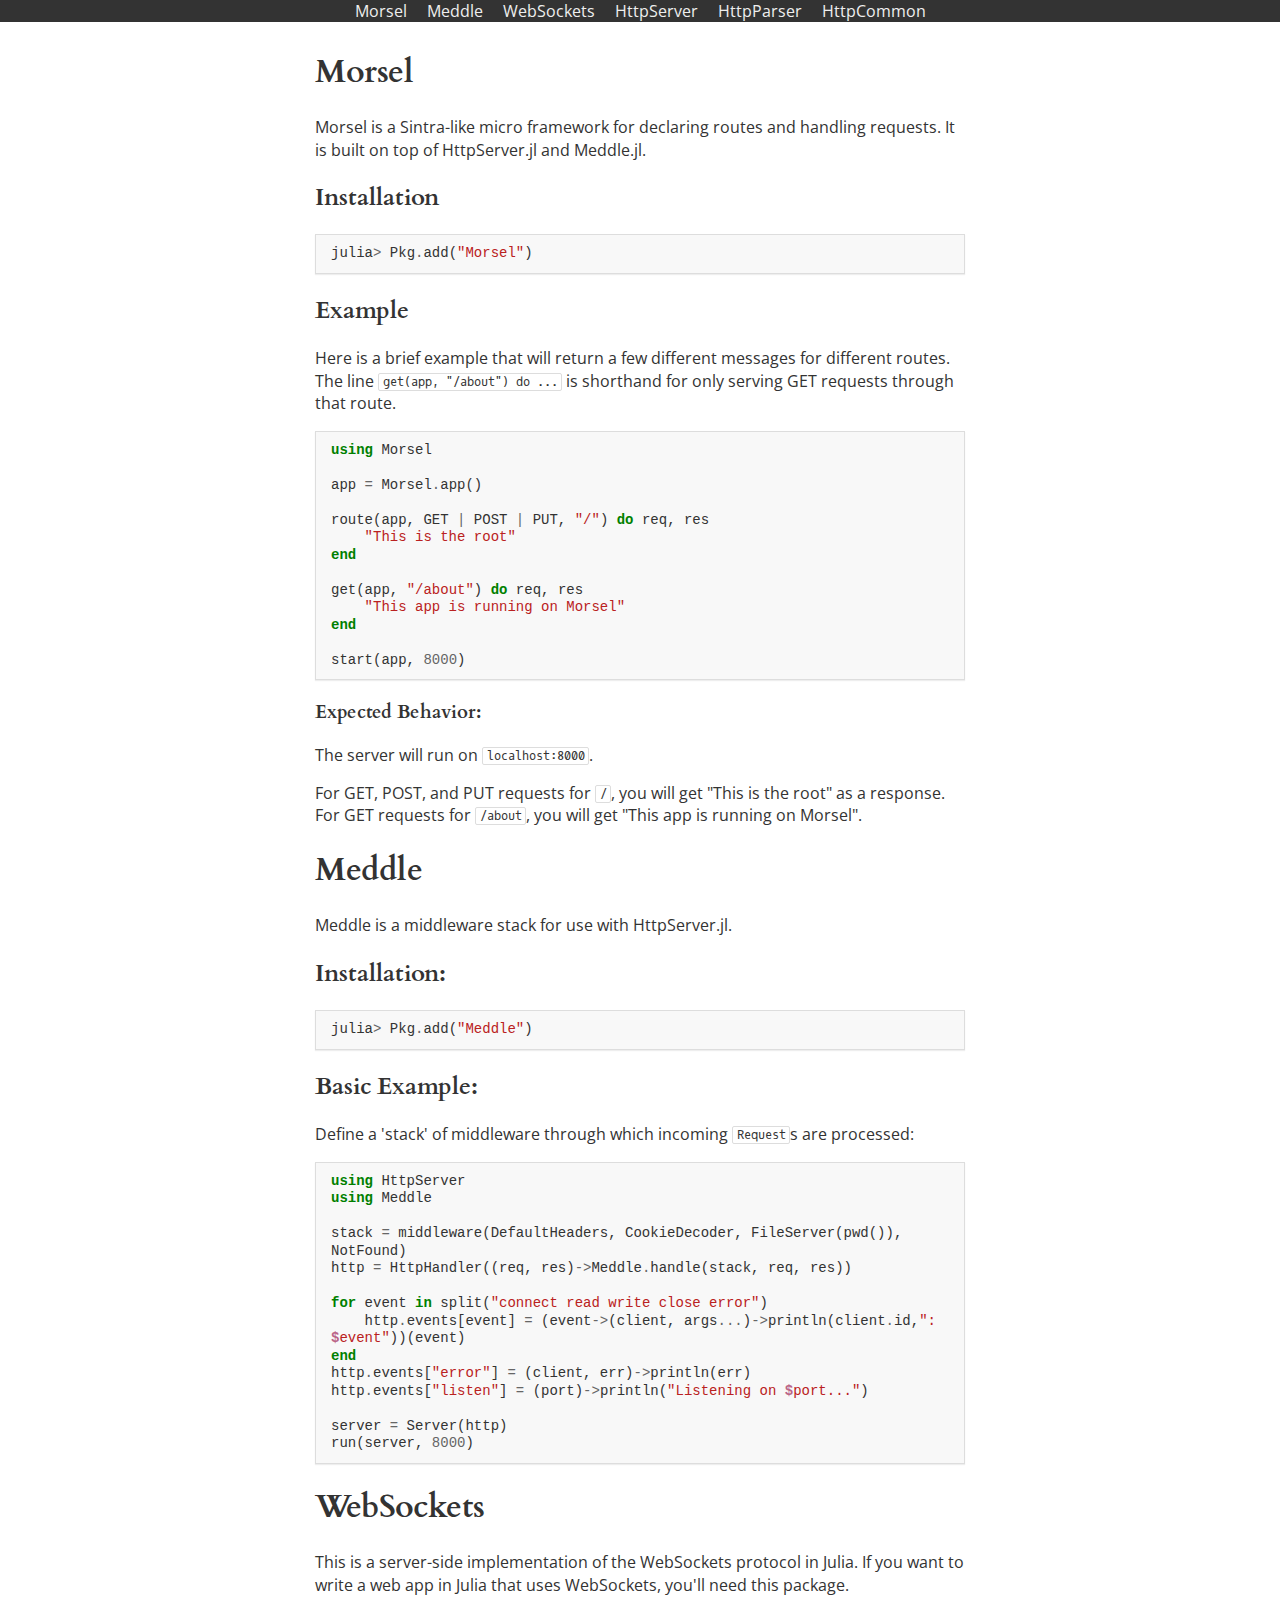
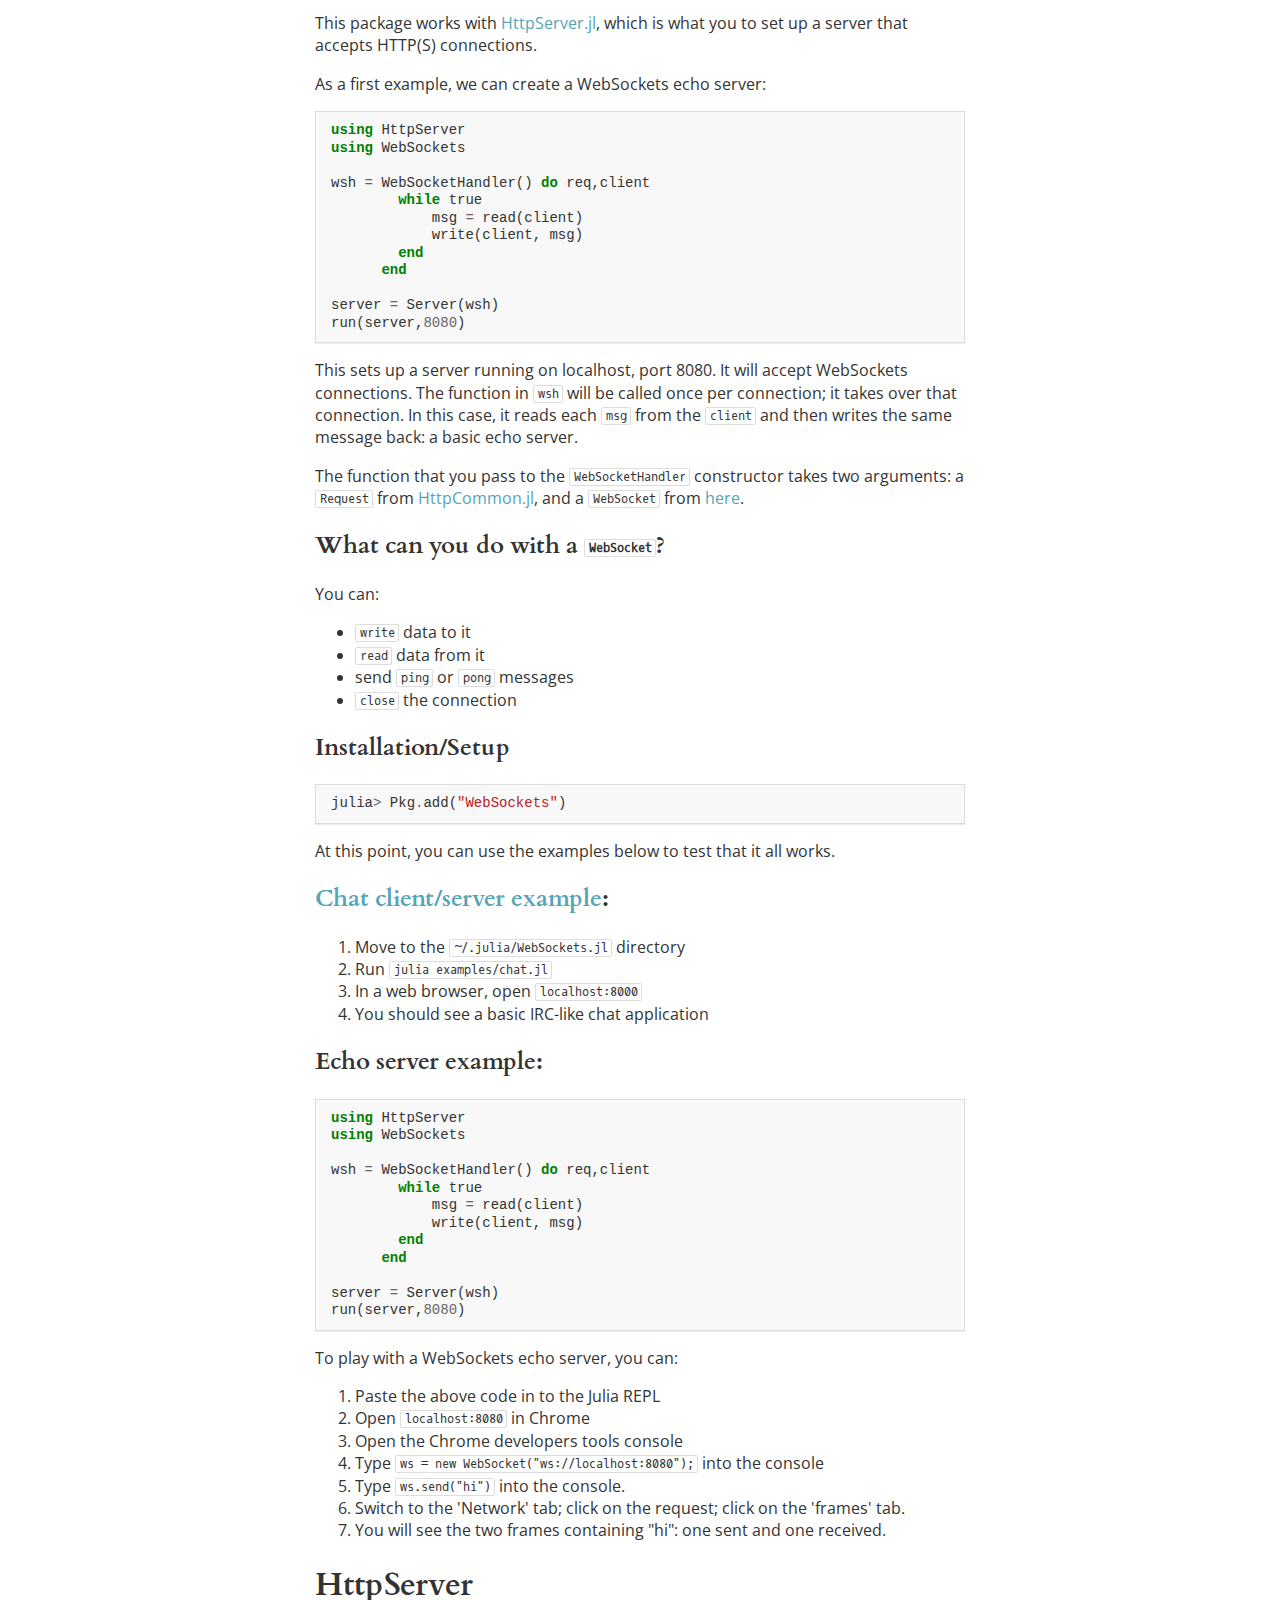
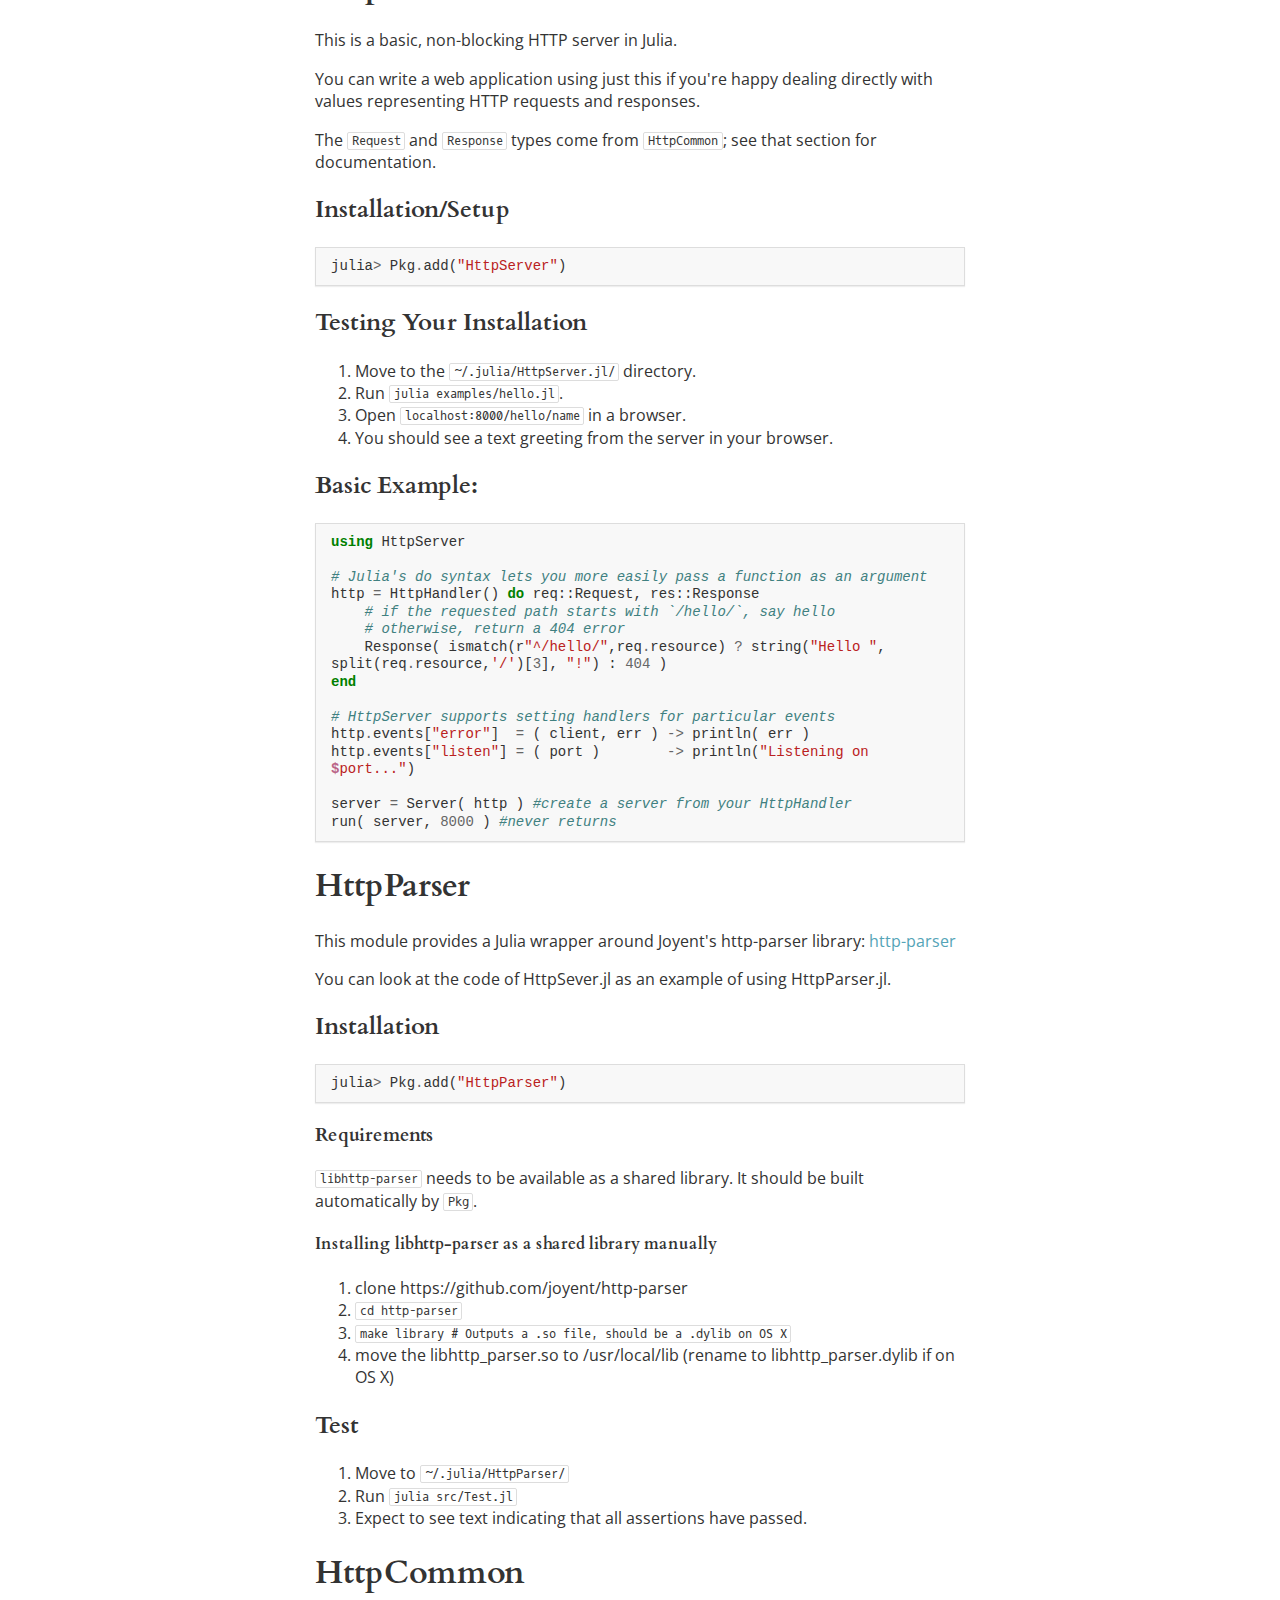
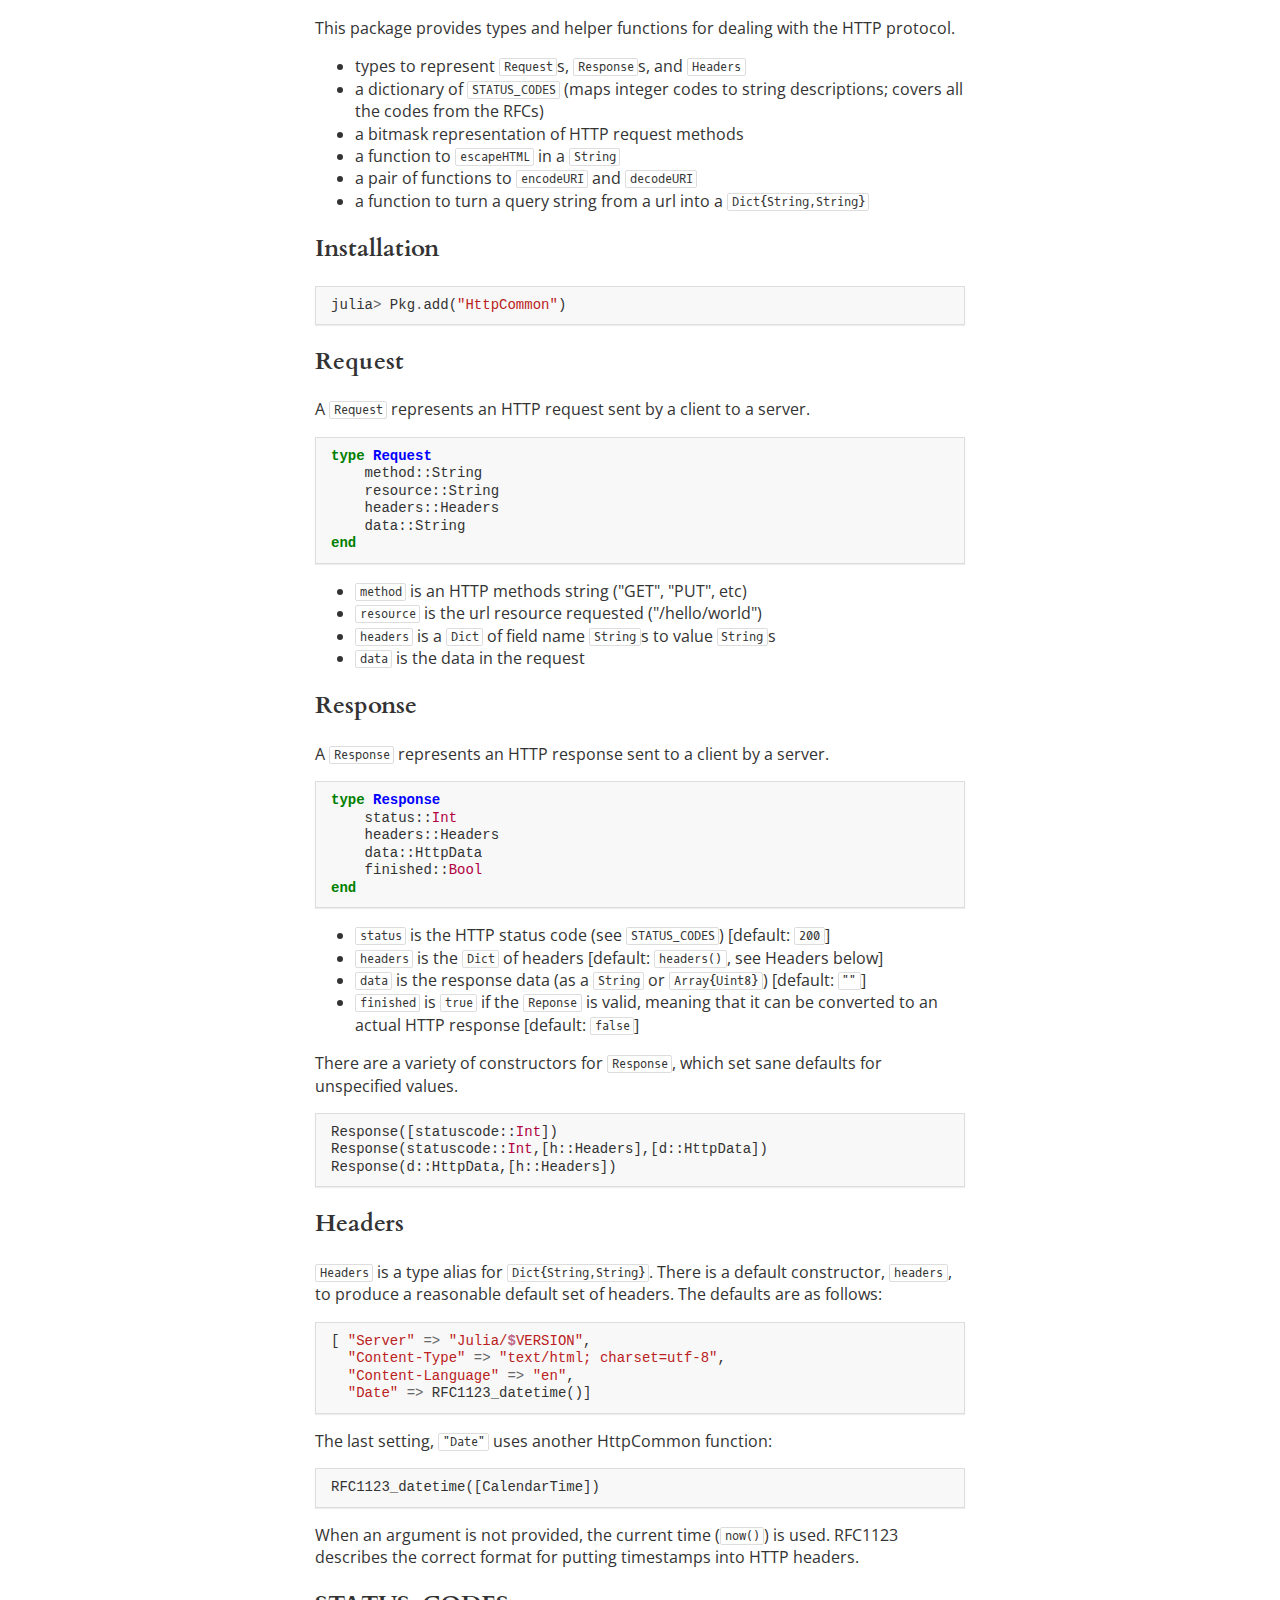
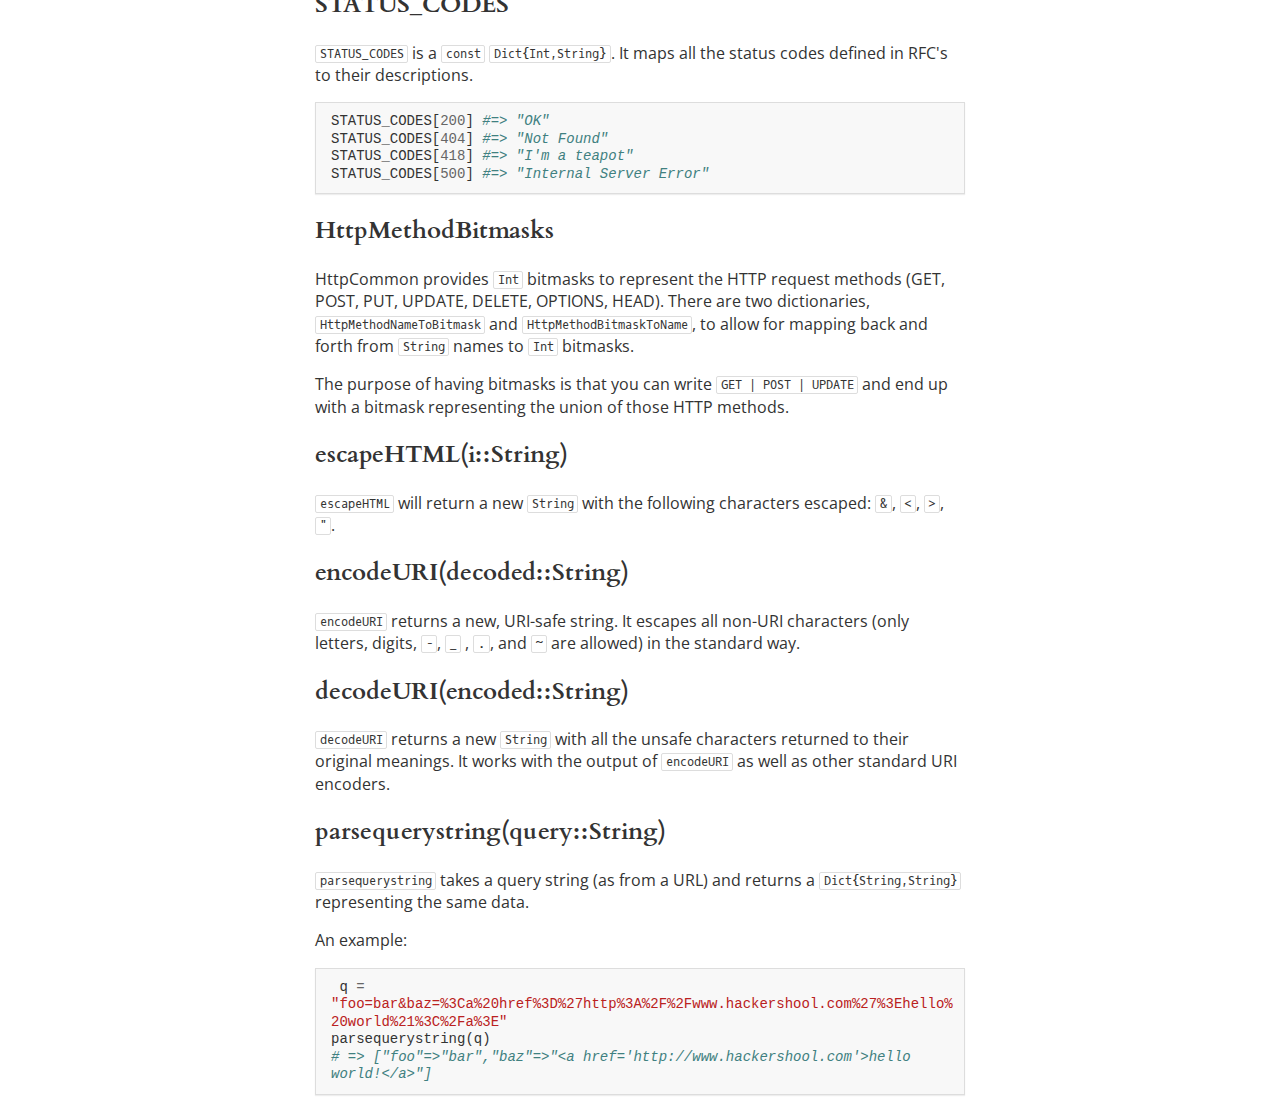
<file: index.html>
<!DOCTYPE html>
<!--[if lt IE 7]>      <html class="no-js lt-ie9 lt-ie8 lt-ie7"> <![endif]-->
<!--[if IE 7]>         <html class="no-js lt-ie9 lt-ie8"> <![endif]-->
<!--[if IE 8]>         <html class="no-js lt-ie9"> <![endif]-->
<!--[if gt IE 8]><!--> <html class="no-js"> <!--<![endif]-->
<head>
    <meta charset="utf-8">
    <meta http-equiv="X-UA-Compatible" content="IE=edge,chrome=1">
    <title>Julia Webstack</title>
    <meta name="description" content="Documentation for the Julia webstack">
    <meta name="viewport" content="width=device-width">

    <link href='http://fonts.googleapis.com/css?family=Oxygen+Mono|Open+Sans:400italic,400,700|Cardo' rel='stylesheet' type='text/css'>
    <link rel="stylesheet" href="css/normalize.min.css">
    <link rel="stylesheet" href="css/main.css">

    <!--[if lt IE 9]>
        <script src="//html5shiv.googlecode.com/svn/trunk/html5.js"></script>
        <script>window.html5 || document.write('<script src="js/vendor/html5shiv.js"><\/script>')</script>
    <![endif]-->
</head>
<body>
    <div id="universe">
        <!--[if lt IE 7]>
            <p class="chromeframe">You are using an <strong>outdated</strong> browser. Please <a href="http://browsehappy.com/">upgrade your browser</a> or <a href="http://www.google.com/chromeframe/?redirect=true">activate Google Chrome Frame</a> to improve your experience.</p>
        <![endif]-->
        <!-- site header, nav between package docs -->
        <div id="topbar">
            <header>
                <nav>
                    <ul>
                        <li><a href="#Morsel">Morsel</a></li>
                        <li><a href="#Meddle">Meddle</a></li>
                        <li><a href="#WebSockets">WebSockets</a></li>
                        <li><a href="#HttpServer">HttpServer</a></li>
                        <li><a href="#HttpParser">HttpParser</a></li>
                        <li><a href="#HttpCommon">HttpCommon</a></li>
                    </ul>
                </nav>
            </header>
        </div>
        <!-- document content -->
        <article id="Morsel">
            <!--!!!Morsel_content-->
<h1>Morsel</h1>
<p>Morsel is a Sintra-like micro framework for declaring routes and handling requests.
It is built on top of HttpServer.jl and Meddle.jl.</p>
<h2>Installation</h2>
<div class="codehilite" style="background: #f8f8f8"><pre style="line-height: 125%">julia<span style="color: #666666">&gt;</span> Pkg<span style="color: #666666">.</span>add(<span style="color: #BA2121">&quot;Morsel&quot;</span>)
</pre></div>


<h2>Example</h2>
<p>Here is a brief example that will return a few different messages for different routes.
The line <code>get(app, "/about") do ...</code> is shorthand for only serving GET requests through that route.</p>
<div class="codehilite" style="background: #f8f8f8"><pre style="line-height: 125%"><span style="color: #008000; font-weight: bold">using</span> Morsel

app <span style="color: #666666">=</span> Morsel<span style="color: #666666">.</span>app()

route(app, GET <span style="color: #666666">|</span> POST <span style="color: #666666">|</span> PUT, <span style="color: #BA2121">&quot;/&quot;</span>) <span style="color: #008000; font-weight: bold">do</span> req, res
    <span style="color: #BA2121">&quot;This is the root&quot;</span>
<span style="color: #008000; font-weight: bold">end</span>

get(app, <span style="color: #BA2121">&quot;/about&quot;</span>) <span style="color: #008000; font-weight: bold">do</span> req, res
    <span style="color: #BA2121">&quot;This app is running on Morsel&quot;</span>
<span style="color: #008000; font-weight: bold">end</span>

start(app, <span style="color: #666666">8000</span>)
</pre></div>


<h3>Expected Behavior:</h3>
<p>The server will run on <code>localhost:8000</code>.</p>
<p>For GET, POST, and PUT requests for <code>/</code>, you will get "This is the root" as a response.
For GET requests for <code>/about</code>, you will get "This app is running on Morsel".</p>        </article>
        <article id="Meddle">
            <!--!!!Meddle_content-->
<h1>Meddle</h1>
<p>Meddle is a middleware stack for use with HttpServer.jl.</p>
<h2>Installation:</h2>
<div class="codehilite" style="background: #f8f8f8"><pre style="line-height: 125%">julia<span style="color: #666666">&gt;</span> Pkg<span style="color: #666666">.</span>add(<span style="color: #BA2121">&quot;Meddle&quot;</span>)
</pre></div>


<h2>Basic Example:</h2>
<p>Define a 'stack' of middleware through which incoming <code>Request</code>s are processed:</p>
<div class="codehilite" style="background: #f8f8f8"><pre style="line-height: 125%"><span style="color: #008000; font-weight: bold">using</span> HttpServer
<span style="color: #008000; font-weight: bold">using</span> Meddle

stack <span style="color: #666666">=</span> middleware(DefaultHeaders, CookieDecoder, FileServer(pwd()), NotFound)
http <span style="color: #666666">=</span> HttpHandler((req, res)<span style="color: #666666">-&gt;</span>Meddle<span style="color: #666666">.</span>handle(stack, req, res))

<span style="color: #008000; font-weight: bold">for</span> event <span style="color: #008000; font-weight: bold">in</span> split(<span style="color: #BA2121">&quot;connect read write close error&quot;</span>)
    http<span style="color: #666666">.</span>events[event] <span style="color: #666666">=</span> (event<span style="color: #666666">-&gt;</span>(client, args<span style="color: #666666">...</span>)<span style="color: #666666">-&gt;</span>println(client<span style="color: #666666">.</span>id,<span style="color: #BA2121">&quot;: </span><span style="color: #BB6688; font-weight: bold">$</span><span style="color: #BA2121">event&quot;</span>))(event)
<span style="color: #008000; font-weight: bold">end</span>
http<span style="color: #666666">.</span>events[<span style="color: #BA2121">&quot;error&quot;</span>] <span style="color: #666666">=</span> (client, err)<span style="color: #666666">-&gt;</span>println(err)
http<span style="color: #666666">.</span>events[<span style="color: #BA2121">&quot;listen&quot;</span>] <span style="color: #666666">=</span> (port)<span style="color: #666666">-&gt;</span>println(<span style="color: #BA2121">&quot;Listening on </span><span style="color: #BB6688; font-weight: bold">$</span><span style="color: #BA2121">port...&quot;</span>)

server <span style="color: #666666">=</span> Server(http)
run(server, <span style="color: #666666">8000</span>)
</pre></div>        </article>
        <article id="WebSockets">
            <!--!!!WebSockets_content-->
<h1>WebSockets</h1>
<p>This is a server-side implementation of the WebSockets protocol in Julia.
If you want to write a web app in Julia that uses WebSockets, you'll need this package.</p>
<p>This package works with <a href="https://github.com/hackerschool/HttpServer.jl">HttpServer.jl</a>,
which is what you to set up a server that accepts HTTP(S) connections.</p>
<p>As a first example, we can create a WebSockets echo server:</p>
<div class="codehilite" style="background: #f8f8f8"><pre style="line-height: 125%"><span style="color: #008000; font-weight: bold">using</span> HttpServer
<span style="color: #008000; font-weight: bold">using</span> WebSockets

wsh <span style="color: #666666">=</span> WebSocketHandler() <span style="color: #008000; font-weight: bold">do</span> req,client
        <span style="color: #008000; font-weight: bold">while</span> true
            msg <span style="color: #666666">=</span> read(client)
            write(client, msg)
        <span style="color: #008000; font-weight: bold">end</span>
      <span style="color: #008000; font-weight: bold">end</span>

server <span style="color: #666666">=</span> Server(wsh)
run(server,<span style="color: #666666">8080</span>)
</pre></div>


<p>This sets up a server running on localhost, port 8080.
It will accept WebSockets connections.
The function in <code>wsh</code> will be called once per connection; it takes over that connection.
In this case, it reads each <code>msg</code> from the <code>client</code> and then writes the same message back: a basic echo server.</p>
<p>The function that you pass to the <code>WebSocketHandler</code> constructor takes two arguments:
a <code>Request</code> from <a href="https://github.com/hackerschool/HttpCommon.jl/blob/master/src/HttpCommon.jl#L142">HttpCommon.jl</a>,
and a <code>WebSocket</code> from <a href="https://github.com/hackerschool/WebSockets.jl/blob/master/src/WebSockets.jl#L17">here</a>.</p>
<h2>What can you do with a <code>WebSocket</code>?</h2>
<p>You can:</p>
<ul>
<li><code>write</code> data to it</li>
<li><code>read</code> data from it</li>
<li>send <code>ping</code> or <code>pong</code> messages</li>
<li><code>close</code> the connection</li>
</ul>
<h2>Installation/Setup</h2>
<div class="codehilite" style="background: #f8f8f8"><pre style="line-height: 125%">julia<span style="color: #666666">&gt;</span> Pkg<span style="color: #666666">.</span>add(<span style="color: #BA2121">&quot;WebSockets&quot;</span>)
</pre></div>


<p>At this point, you can use the examples below to test that it all works.</p>
<h2><a href="https://github.com/hackerschool/WebSockets.jl/blob/master/examples/chat.jl">Chat client/server example</a>:</h2>
<ol>
<li>Move to the <code>~/.julia/WebSockets.jl</code> directory</li>
<li>Run <code>julia examples/chat.jl</code></li>
<li>In a web browser, open <code>localhost:8000</code></li>
<li>You should see a basic IRC-like chat application</li>
</ol>
<h2>Echo server example:</h2>
<div class="codehilite" style="background: #f8f8f8"><pre style="line-height: 125%"><span style="color: #008000; font-weight: bold">using</span> HttpServer
<span style="color: #008000; font-weight: bold">using</span> WebSockets

wsh <span style="color: #666666">=</span> WebSocketHandler() <span style="color: #008000; font-weight: bold">do</span> req,client
        <span style="color: #008000; font-weight: bold">while</span> true
            msg <span style="color: #666666">=</span> read(client)
            write(client, msg)
        <span style="color: #008000; font-weight: bold">end</span>
      <span style="color: #008000; font-weight: bold">end</span>

server <span style="color: #666666">=</span> Server(wsh)
run(server,<span style="color: #666666">8080</span>)
</pre></div>


<p>To play with a WebSockets echo server, you can:</p>
<ol>
<li>Paste the above code in to the Julia REPL</li>
<li>Open <code>localhost:8080</code> in Chrome</li>
<li>Open the Chrome developers tools console</li>
<li>Type <code>ws = new WebSocket("ws://localhost:8080");</code> into the console</li>
<li>Type <code>ws.send("hi")</code> into the console.</li>
<li>Switch to the 'Network' tab; click on the request; click on the 'frames' tab.</li>
<li>You will see the two frames containing "hi": one sent and one received.</li>
</ol>        </article>
        <article id="HttpServer">
            <!--!!!HttpServer_content-->
<h1>HttpServer</h1>
<p>This is a basic, non-blocking HTTP server in Julia.</p>
<p>You can write a web application using just this
if you're happy dealing directly with values representing HTTP requests and responses.</p>
<p>The <code>Request</code> and <code>Response</code> types come from <code>HttpCommon</code>; see that section for documentation.</p>
<h2>Installation/Setup</h2>
<div class="codehilite" style="background: #f8f8f8"><pre style="line-height: 125%">julia<span style="color: #666666">&gt;</span> Pkg<span style="color: #666666">.</span>add(<span style="color: #BA2121">&quot;HttpServer&quot;</span>)
</pre></div>


<h2>Testing Your Installation</h2>
<ol>
<li>Move to the <code>~/.julia/HttpServer.jl/</code> directory.</li>
<li>Run <code>julia examples/hello.jl</code>.</li>
<li>Open <code>localhost:8000/hello/name</code> in a browser.</li>
<li>You should see a text greeting from the server in your browser.</li>
</ol>
<h2>Basic Example:</h2>
<div class="codehilite" style="background: #f8f8f8"><pre style="line-height: 125%"><span style="color: #008000; font-weight: bold">using</span> HttpServer

<span style="color: #408080; font-style: italic"># Julia&#39;s do syntax lets you more easily pass a function as an argument</span>
http <span style="color: #666666">=</span> HttpHandler() <span style="color: #008000; font-weight: bold">do</span> req::Request, res::Response
    <span style="color: #408080; font-style: italic"># if the requested path starts with `/hello/`, say hello</span>
    <span style="color: #408080; font-style: italic"># otherwise, return a 404 error</span>
    Response( ismatch(r<span style="color: #BA2121">&quot;^/hello/&quot;</span>,req<span style="color: #666666">.</span>resource) <span style="color: #666666">?</span> string(<span style="color: #BA2121">&quot;Hello &quot;</span>, split(req<span style="color: #666666">.</span>resource,<span style="color: #BA2121">&#39;/&#39;</span>)[<span style="color: #666666">3</span>], <span style="color: #BA2121">&quot;!&quot;</span>) : <span style="color: #666666">404</span> )
<span style="color: #008000; font-weight: bold">end</span>

<span style="color: #408080; font-style: italic"># HttpServer supports setting handlers for particular events</span>
http<span style="color: #666666">.</span>events[<span style="color: #BA2121">&quot;error&quot;</span>]  <span style="color: #666666">=</span> ( client, err ) <span style="color: #666666">-&gt;</span> println( err )
http<span style="color: #666666">.</span>events[<span style="color: #BA2121">&quot;listen&quot;</span>] <span style="color: #666666">=</span> ( port )        <span style="color: #666666">-&gt;</span> println(<span style="color: #BA2121">&quot;Listening on </span><span style="color: #BB6688; font-weight: bold">$</span><span style="color: #BA2121">port...&quot;</span>)

server <span style="color: #666666">=</span> Server( http ) <span style="color: #408080; font-style: italic">#create a server from your HttpHandler</span>
run( server, <span style="color: #666666">8000</span> ) <span style="color: #408080; font-style: italic">#never returns</span>
</pre></div>        </article>
        <article id="HttpParser">
            <!--!!!HttpParser_content-->
<h1>HttpParser</h1>
<p>This module provides a Julia wrapper around Joyent's http-parser library: <a href="https://github.com/joyent/http-parser">http-parser</a></p>
<p>You can look at the code of HttpSever.jl as an example of using HttpParser.jl.</p>
<h2>Installation</h2>
<div class="codehilite" style="background: #f8f8f8"><pre style="line-height: 125%">julia<span style="color: #666666">&gt;</span> Pkg<span style="color: #666666">.</span>add(<span style="color: #BA2121">&quot;HttpParser&quot;</span>)
</pre></div>


<h3>Requirements</h3>
<p><code>libhttp-parser</code> needs to be available as a shared library. It should be built automatically by <code>Pkg</code>.</p>
<h4>Installing libhttp-parser as a shared library manually</h4>
<ol>
<li>clone https://github.com/joyent/http-parser</li>
<li><code>cd http-parser</code></li>
<li><code>make library # Outputs a .so file, should be a .dylib on OS X</code></li>
<li>move the libhttp_parser.so to /usr/local/lib (rename to libhttp_parser.dylib if on OS X)</li>
</ol>
<h2>Test</h2>
<ol>
<li>Move to <code>~/.julia/HttpParser/</code></li>
<li>Run <code>julia src/Test.jl</code></li>
<li>Expect to see text indicating that all assertions have passed.</li>
</ol>        </article>
        <article id="HttpCommon">
            <!--!!!HttpCommon_content-->
<h1>HttpCommon</h1>
<p>This package provides types and helper functions for dealing with the HTTP protocol.</p>
<ul>
<li>types to represent <code>Request</code>s, <code>Response</code>s, and <code>Headers</code></li>
<li>a dictionary of <code>STATUS_CODES</code>
    (maps integer codes to string descriptions; covers all the codes from the RFCs)</li>
<li>a bitmask representation of HTTP request methods</li>
<li>a function to <code>escapeHTML</code> in a <code>String</code></li>
<li>a pair of functions to <code>encodeURI</code> and <code>decodeURI</code></li>
<li>a function to turn a query string from a url into a <code>Dict{String,String}</code></li>
</ul>
<h2>Installation</h2>
<div class="codehilite" style="background: #f8f8f8"><pre style="line-height: 125%">julia<span style="color: #666666">&gt;</span> Pkg<span style="color: #666666">.</span>add(<span style="color: #BA2121">&quot;HttpCommon&quot;</span>)
</pre></div>


<h2>Request</h2>
<p>A <code>Request</code> represents an HTTP request sent by a client to a server. </p>
<div class="codehilite" style="background: #f8f8f8"><pre style="line-height: 125%"><span style="color: #008000; font-weight: bold">type</span><span style="color: #0000FF; font-weight: bold"> Request</span>
    method::String
    resource::String
    headers::Headers
    data::String
<span style="color: #008000; font-weight: bold">end</span>
</pre></div>


<ul>
<li><code>method</code> is an HTTP methods string ("GET", "PUT", etc)</li>
<li><code>resource</code> is the url resource requested ("/hello/world")</li>
<li><code>headers</code> is a <code>Dict</code> of field name <code>String</code>s to value <code>String</code>s</li>
<li><code>data</code> is the data in the request</li>
</ul>
<h2>Response</h2>
<p>A <code>Response</code> represents an HTTP response sent to a client by a server.</p>
<div class="codehilite" style="background: #f8f8f8"><pre style="line-height: 125%"><span style="color: #008000; font-weight: bold">type</span><span style="color: #0000FF; font-weight: bold"> Response</span>
    status::<span style="color: #B00040">Int</span>
    headers::Headers
    data::HttpData
    finished::<span style="color: #B00040">Bool</span>
<span style="color: #008000; font-weight: bold">end</span>
</pre></div>


<ul>
<li><code>status</code> is the HTTP status code (see <code>STATUS_CODES</code>) [default: <code>200</code>]</li>
<li><code>headers</code> is the <code>Dict</code> of headers [default: <code>headers()</code>, see Headers below]</li>
<li><code>data</code> is the response data (as a <code>String</code> or <code>Array{Uint8}</code>) [default: <code>""</code>]</li>
<li><code>finished</code> is <code>true</code> if the <code>Reponse</code> is valid, meaning that it can be converted to an actual HTTP response [default: <code>false</code>]</li>
</ul>
<p>There are a variety of constructors for <code>Response</code>, which set sane defaults for unspecified values.</p>
<div class="codehilite" style="background: #f8f8f8"><pre style="line-height: 125%">Response([statuscode::<span style="color: #B00040">Int</span>])
Response(statuscode::<span style="color: #B00040">Int</span>,[h::Headers],[d::HttpData])
Response(d::HttpData,[h::Headers])
</pre></div>


<h2>Headers</h2>
<p><code>Headers</code> is a type alias for <code>Dict{String,String}</code>.
There is a default constructor, <code>headers</code>, to produce a reasonable default set of headers.
The defaults are as follows:</p>
<div class="codehilite" style="background: #f8f8f8"><pre style="line-height: 125%">[ <span style="color: #BA2121">&quot;Server&quot;</span> <span style="color: #666666">=&gt;</span> <span style="color: #BA2121">&quot;Julia/</span><span style="color: #BB6688; font-weight: bold">$</span><span style="color: #BA2121">VERSION&quot;</span>,
  <span style="color: #BA2121">&quot;Content-Type&quot;</span> <span style="color: #666666">=&gt;</span> <span style="color: #BA2121">&quot;text/html; charset=utf-8&quot;</span>,
  <span style="color: #BA2121">&quot;Content-Language&quot;</span> <span style="color: #666666">=&gt;</span> <span style="color: #BA2121">&quot;en&quot;</span>,
  <span style="color: #BA2121">&quot;Date&quot;</span> <span style="color: #666666">=&gt;</span> RFC1123_datetime()]
</pre></div>


<p>The last setting, <code>"Date"</code> uses another HttpCommon function:</p>
<div class="codehilite" style="background: #f8f8f8"><pre style="line-height: 125%">RFC1123_datetime([CalendarTime])
</pre></div>


<p>When an argument is not provided, the current time (<code>now()</code>) is used.
RFC1123 describes the correct format for putting timestamps into HTTP headers.</p>
<h2>STATUS_CODES</h2>
<p><code>STATUS_CODES</code> is a <code>const</code> <code>Dict{Int,String}</code>.
It maps all the status codes defined in RFC's to their descriptions.</p>
<div class="codehilite" style="background: #f8f8f8"><pre style="line-height: 125%">STATUS_CODES[<span style="color: #666666">200</span>] <span style="color: #408080; font-style: italic">#=&gt; &quot;OK&quot;</span>
STATUS_CODES[<span style="color: #666666">404</span>] <span style="color: #408080; font-style: italic">#=&gt; &quot;Not Found&quot;</span>
STATUS_CODES[<span style="color: #666666">418</span>] <span style="color: #408080; font-style: italic">#=&gt; &quot;I&#39;m a teapot&quot;</span>
STATUS_CODES[<span style="color: #666666">500</span>] <span style="color: #408080; font-style: italic">#=&gt; &quot;Internal Server Error&quot;</span>
</pre></div>


<h2>HttpMethodBitmasks</h2>
<p>HttpCommon provides <code>Int</code> bitmasks to represent the HTTP request methods
(GET, POST, PUT, UPDATE, DELETE, OPTIONS, HEAD).
There are two dictionaries, <code>HttpMethodNameToBitmask</code> and <code>HttpMethodBitmaskToName</code>, to allow for mapping back and forth from <code>String</code> names to <code>Int</code> bitmasks.</p>
<p>The purpose of having bitmasks is that you can write <code>GET | POST | UPDATE</code> and end up with a bitmask representing the union of those HTTP methods.</p>
<h2>escapeHTML(i::String)</h2>
<p><code>escapeHTML</code> will return a new <code>String</code> with the following characters escaped: <code>&amp;</code>, <code>&lt;</code>, <code>&gt;</code>, <code>"</code>.</p>
<h2>encodeURI(decoded::String)</h2>
<p><code>encodeURI</code> returns a new, URI-safe string.
It escapes all non-URI characters (only letters, digits, <code>-</code>, <code>_</code> , <code>.</code>, and <code>~</code> are allowed) in the standard way.</p>
<h2>decodeURI(encoded::String)</h2>
<p><code>decodeURI</code> returns a new <code>String</code> with all the unsafe characters returned to their original meanings.
It works with the output of <code>encodeURI</code> as well as other standard URI encoders.</p>
<h2>parsequerystring(query::String)</h2>
<p><code>parsequerystring</code> takes a query string (as from a URL) and returns a <code>Dict{String,String}</code> representing the same data.</p>
<p>An example:</p>
<div class="codehilite" style="background: #f8f8f8"><pre style="line-height: 125%"> q <span style="color: #666666">=</span> <span style="color: #BA2121">&quot;foo=bar&amp;baz=%3Ca%20href%3D%27http%3A%2F%2Fwww.hackershool.com%27%3Ehello%20world%21%3C%2Fa%3E&quot;</span>
parsequerystring(q)
<span style="color: #408080; font-style: italic"># =&gt; [&quot;foo&quot;=&gt;&quot;bar&quot;,&quot;baz&quot;=&gt;&quot;&lt;a href=&#39;http://www.hackershool.com&#39;&gt;hello world!&lt;/a&gt;&quot;]</span>
</pre></div>        </article>
    </div>

    <script src="//ajax.googleapis.com/ajax/libs/jquery/1.10.2/jquery.min.js"></script>
    <script>
        window.jQuery || document.write('<script src="js/vendor/jquery.1.10.2.min.js"><\/script>');
    </script>
    <script src="js/main.js"></script>
    <!--
    <script>
        var _gaq=[['_setAccount','UA-XXXXX-X'],['_trackPageview']];
        (function(d,t){var g=d.createElement(t),s=d.getElementsByTagName(t)[0];
        g.src='//www.google-analytics.com/ga.js';
        s.parentNode.insertBefore(g,s)}(document,'script'));
    </script>
    -->
</body>
</html>
</file>
<file: css/main.css>
/* ==========================================================================
   HTML5 Boilerplate styles - h5bp.com (generated via initializr.com)
   ========================================================================== */

html,
button,
input,
select,
textarea {
    color: #222;
}

body {
    font-size: 1em;
    line-height: 1.4;
}

::-moz-selection {
    background: #b3d4fc;
    text-shadow: none;
}

::selection {
    background: #b3d4fc;
    text-shadow: none;
}

hr {
    display: block;
    height: 1px;
    border: 0;
    border-top: 1px solid #ccc;
    margin: 1em 0;
    padding: 0;
}

img {
    vertical-align: middle;
}

fieldset {
    border: 0;
    margin: 0;
    padding: 0;
}

textarea {
    resize: vertical;
}

.chromeframe {
    margin: 0.2em 0;
    background: #ccc;
    color: #000;
    padding: 0.2em 0;
}


/* ==========================================================================
   Author's custom styles
   ========================================================================== */

body {
    color: #333;
    font-family: "Open Sans", Arial;
}

h1, h2, h3, h4, h5 {
    font-family: "Cardo", Georgia;
}

code {
    font-family: "Oxygen Mono", monospace;
}

a {
    text-decoration: none;
    color: #55A4B7;
}

#universe {
    margin-top: 50px;
}

#logo img {
    float: left;
}

#logo h1 {
    line-height: 105px;
    position: relative;
    left: -10px;
}

#logo {
    height: 100px;
}

#topbar {
    background: #333;
    min-width: 600px;
    position: fixed;
    top: 0;
    width: 100%;
    z-index: 100;
}

#topbar a {
    color: #eee;
}

#topbar li.active:after {
    width: 0px;
    height: 0px;
    border-style: solid;
    border-width: 5px 5px 0 5px;
    border-color: #333 transparent transparent transparent;
    position: relative;
    top: 22px;
    float: left;
    left: 11px;
    content: "";
}

#topbar li.active {
    margin-left: 0;
}

header {
    display: table;
    margin: 0 auto;
}

header nav ul {
    margin: 0;
    padding: 0;
}

header nav li {
    float: left;
    margin: 0 10px;
}

article {
    clear: both;
    max-width: 650px;
    margin: 0 auto;
    padding: 0 50px;
}

pre {
    border: 1px solid #ddd;
    box-shadow: 0 1px 1px #eee;
    padding: 10px 5px;
}

code {
    font-size: 12px;
    border: 1px solid #ddd;
    padding: 0 .3em;
    border-radius: 2px;
    position: relative;
    top: -1px;
}

div.codehilite pre {
    font-size: 14px;
    padding-left: 15px;
}

/* ==========================================================================
   Media Queries
   ========================================================================== */

@media only screen and (min-width: 35em) {

}

@media print,
       (-o-min-device-pixel-ratio: 5/4),
       (-webkit-min-device-pixel-ratio: 1.25),
       (min-resolution: 120dpi) {

}

/* ==========================================================================
   Helper classes
   ========================================================================== */

.ir {
    background-color: transparent;
    border: 0;
    overflow: hidden;
    *text-indent: -9999px;
}

.ir:before {
    content: "";
    display: block;
    width: 0;
    height: 150%;
}

.hidden {
    display: none !important;
    visibility: hidden;
}

.visuallyhidden {
    border: 0;
    clip: rect(0 0 0 0);
    height: 1px;
    margin: -1px;
    overflow: hidden;
    padding: 0;
    position: absolute;
    width: 1px;
}

.visuallyhidden.focusable:active,
.visuallyhidden.focusable:focus {
    clip: auto;
    height: auto;
    margin: 0;
    overflow: visible;
    position: static;
    width: auto;
}

.invisible {
    visibility: hidden;
}

.clearfix:before,
.clearfix:after {
    content: " ";
    display: table;
}

.clearfix:after {
    clear: both;
}

.clearfix {
    *zoom: 1;
}

/* ==========================================================================
   Print styles
   ========================================================================== */

@media print {
    * {
        background: transparent !important;
        color: #000 !important; /* Black prints faster: h5bp.com/s */
        box-shadow: none !important;
        text-shadow: none !important;
    }

    a,
    a:visited {
        text-decoration: underline;
    }

    a[href]:after {
        content: " (" attr(href) ")";
    }

    abbr[title]:after {
        content: " (" attr(title) ")";
    }

    /*
     * Don't show links for images, or javascript/internal links
     */

    .ir a:after,
    a[href^="javascript:"]:after,
    a[href^="#"]:after {
        content: "";
    }

    pre,
    blockquote {
        border: 1px solid #999;
        page-break-inside: avoid;
    }

    thead {
        display: table-header-group; /* h5bp.com/t */
    }

    tr,
    img {
        page-break-inside: avoid;
    }

    img {
        max-width: 100% !important;
    }

    @page {
        margin: 0.5cm;
    }

    p,
    h2,
    h3 {
        orphans: 3;
        widows: 3;
    }

    h2,
    h3 {
        page-break-after: avoid;
    }
}
</file>
